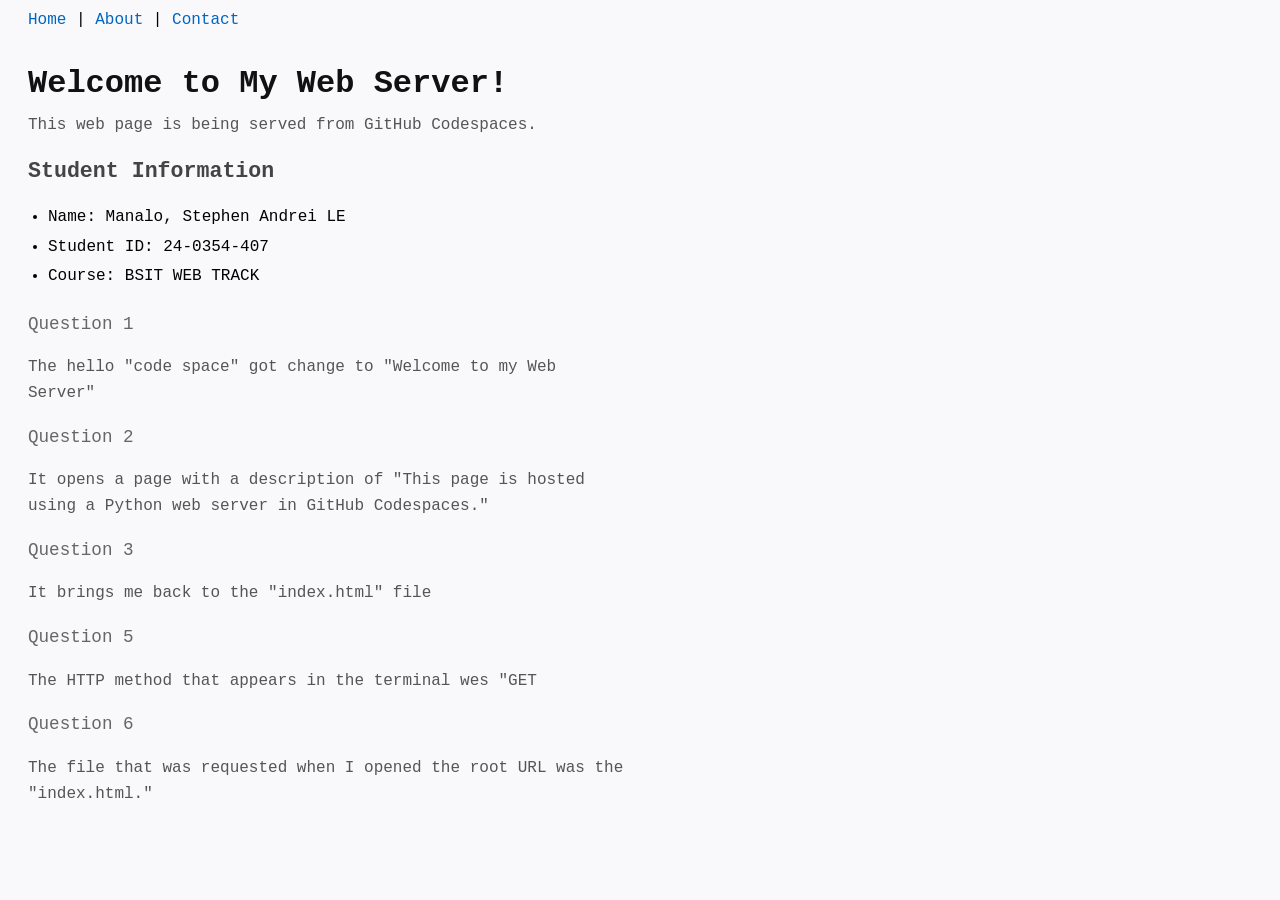
<file: web/index.html>
<!DOCTYPE html>

<html lang="en">

<head>

    <meta charset="UTF-8">

    <meta name="viewport" content="width=device-width, initial-scale=1.0">

    <title>My Codespace Web Server</title>
    <link rel="stylesheet" href="styless.css">
</head>

<body>

    <nav>

    <a href="index.html">Home</a> |
    <a href="about.html">About</a> |
    <a href="contact.html">Contact</a>

</nav>

    <h1>Welcome to My Web Server!</h1>

 

    <p>This web page is being served from GitHub Codespaces.</p>

 

    <h2>Student Information</h2>

 

    <ul>

        <li>Name: Manalo, Stephen Andrei LE</li>

        <li>Student ID: 24-0354-407</li>

        <li>Course: BSIT WEB TRACK</li>

    </ul>
    
    <h3>Question 1</h3>
    <p>The hello "code space" got change to "Welcome to my Web Server"</p>
    <h3>Question 2</h3>
    <p>It opens a page with a description of "This page is hosted using a Python web server in GitHub Codespaces."</p>
    <h3>Question 3</h3>
    <p>It brings me back to the "index.html" file</p>
    <h3>Question 5</h3>
    <p>The HTTP method that appears in the terminal wes "GET</p>
    <h3>Question 6</h3>
    <p>The file that was requested when I opened the root URL was the "index.html."</p>
 

</body>

</html>
</file>
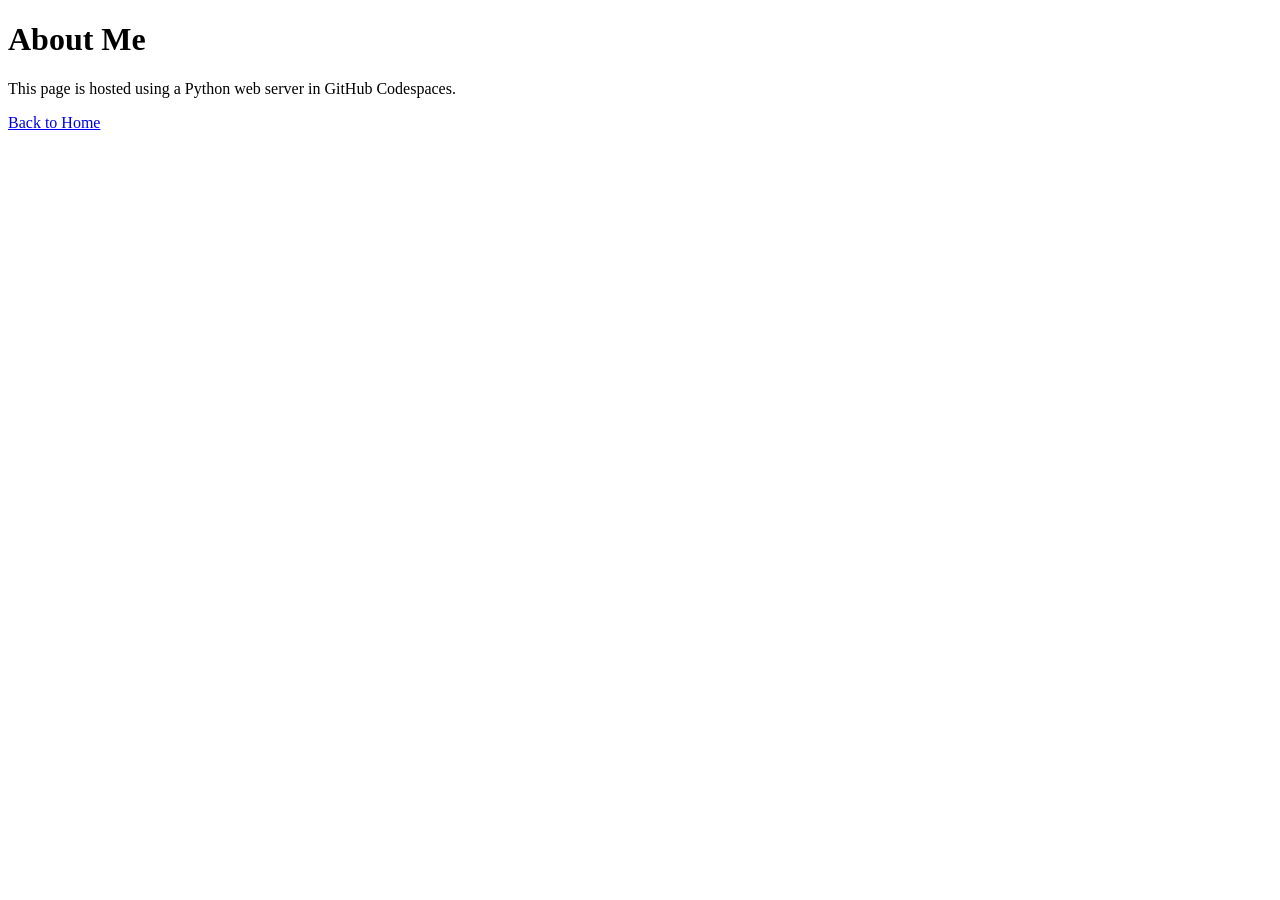
<file: about.html>
<!DOCTYPE html>

<html lang="en">

<head>

    <meta charset="UTF-8">

    <title>About Me</title>

</head>

<body>

 

    <h1>About Me</h1>

 

    <p>This page is hosted using a Python web server in GitHub Codespaces.</p>

 

    <a href="index.html">Back to Home</a>

 

</body>

</html>
</file>
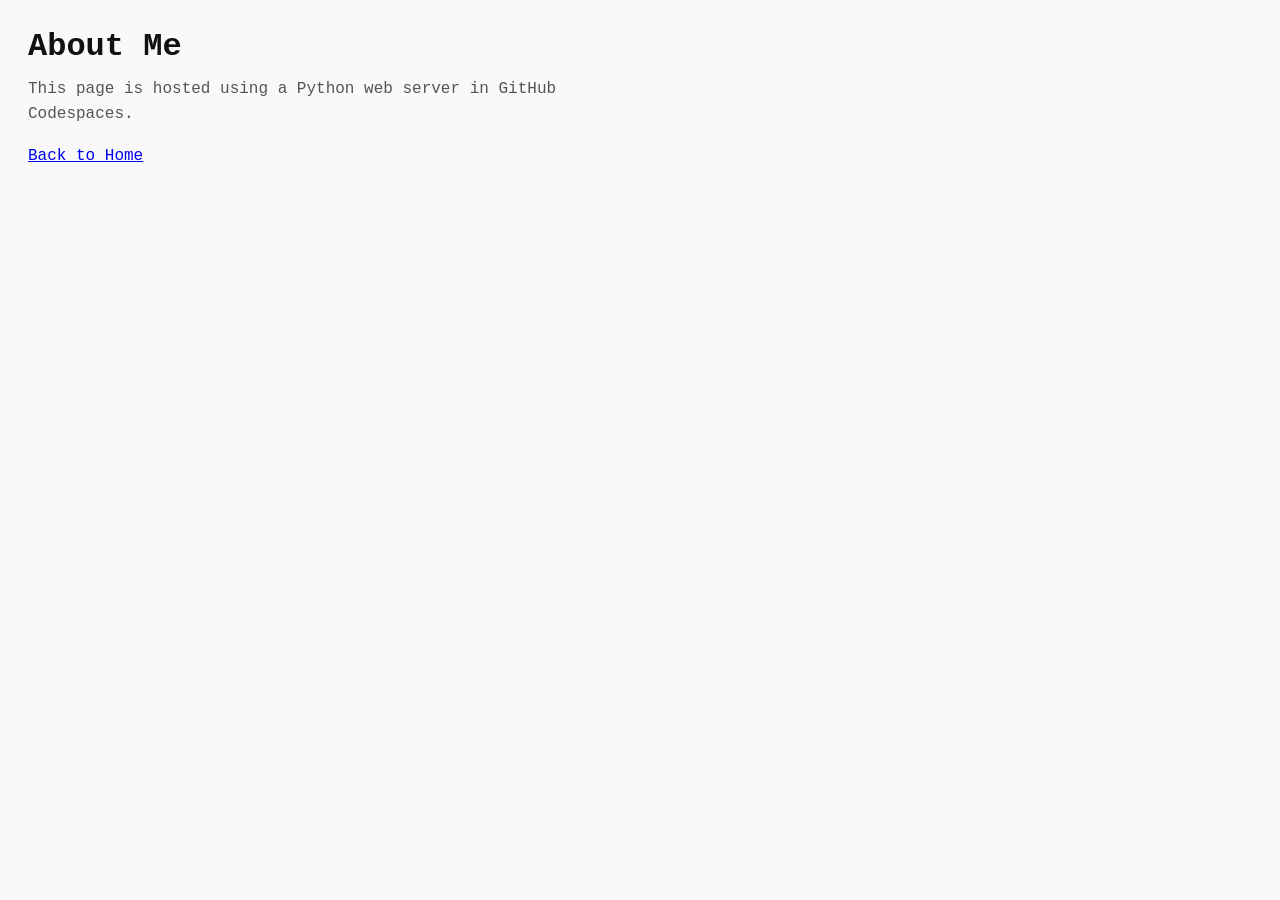
<file: web/about.html>
<!DOCTYPE html>

<html lang="en">

<head>

    <meta charset="UTF-8">

    <title>About Me</title>
    <link rel="stylesheet" href="styless.css">
</head>

<body>

 

    <h1>About Me</h1>

 

    <p>This page is hosted using a Python web server in GitHub Codespaces.</p>

 

    <a href="index.html">Back to Home</a>

 

</body>

</html>
</file>
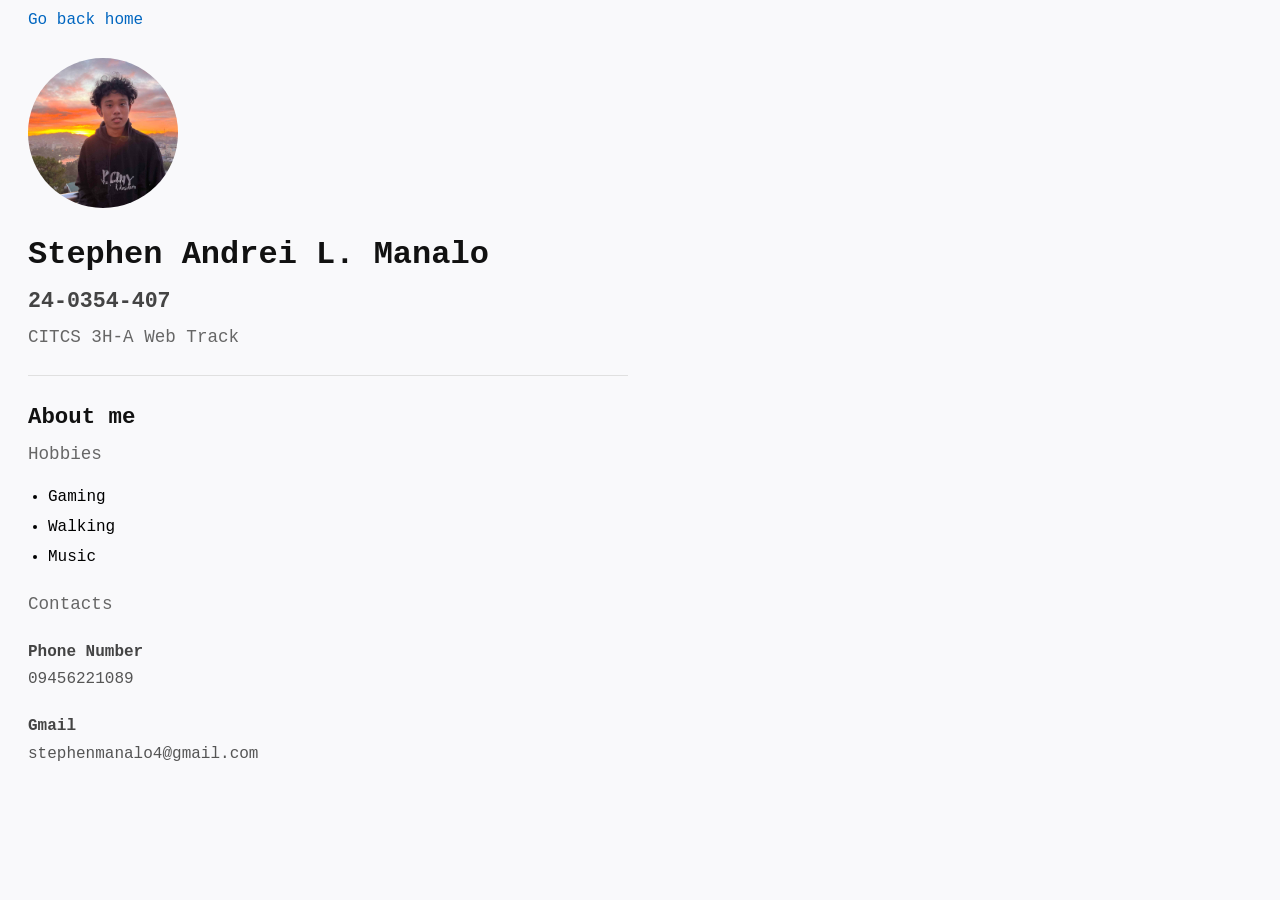
<file: web/contact.html>
<!DOCTYPE html>
<html lang="en">
<head>
    <meta charset="UTF-8">
    <meta name="viewport" content="width=device-width, initial-scale=1.0">
    <title>Document</title>
    <link rel="stylesheet" href="styless.css">
</head>
<body>
    <nav>
        <a href="index.html">Go back home</a>
    </nav>
    <img src="br.jpg" alt="My profile picture" class="profile-image">
    <h1>Stephen Andrei L. Manalo</h1>
    <h2>24-0354-407</h2>
    <h3>CITCS 3H-A Web Track</h3>
    
    <hr>
    <h2>About me</h2>
    <h3>Hobbies</h3>
    <ul>
        <li>Gaming</li>
        <li>Walking</li>
        <li>Music</li>
    </ul>
    
    <h3>Contacts</h3>
    <h4>Phone Number</h4>
    <p>09456221089</p>
    <h4>Gmail</h4>
    <p>stephenmanalo4@gmail.com</p>

</body>
</html>
</file>
<file: web/styless.css>
body{
    font-family: 'Courier New', Courier, monospace;
    max-width: 600px;
    margin: 40p auto;
    padding: 0 20px;
    background-color: #f9f9fb;
    line-height: 1.6;
}

nav{
    margin-bottom: 24px;
}

nav a{
    color: #0066c0;
    text-decoration: none;
    font-weight: 500;
}

nav a:hover{
    text-decoration: underline;
}

h1{
    font-size: 2rem;
    color: #111111;
    margin-bottom: 4px;
}

h2{
    font-size: 1.35rem;
    color: #444444;
    margin-bottom: 4px;
    margin-top: 0;
}


h3{
    font-size: 1.1rem;
    color: #666666;
    font-weight: normal;
    margin-top: 0;
}

h4{
    margin-bottom: 2px;
    color: #444444;
}

hr{
    border: none;
    border-top: 1px solid #e0e0e0;
    margin: 24px 0;
}

main h2, body > h2:nth-of-type(2){
    font-size: 1.4rem;
    color: #111111;
}

ul{
    padding-left: 20px;
    margin-bottom: 20px;
}

li{
    margin-bottom: 4px;
}

p{
    margin-top: 0;
    margin-bottom: 16px;
    color: #555555;
}

.profile-image{
    width: 150px;
    height: 150px;
    object-fit: cover;
    border-radius: 50%;
    display: block;
    margin-bottom: 16px;
}
</file>
